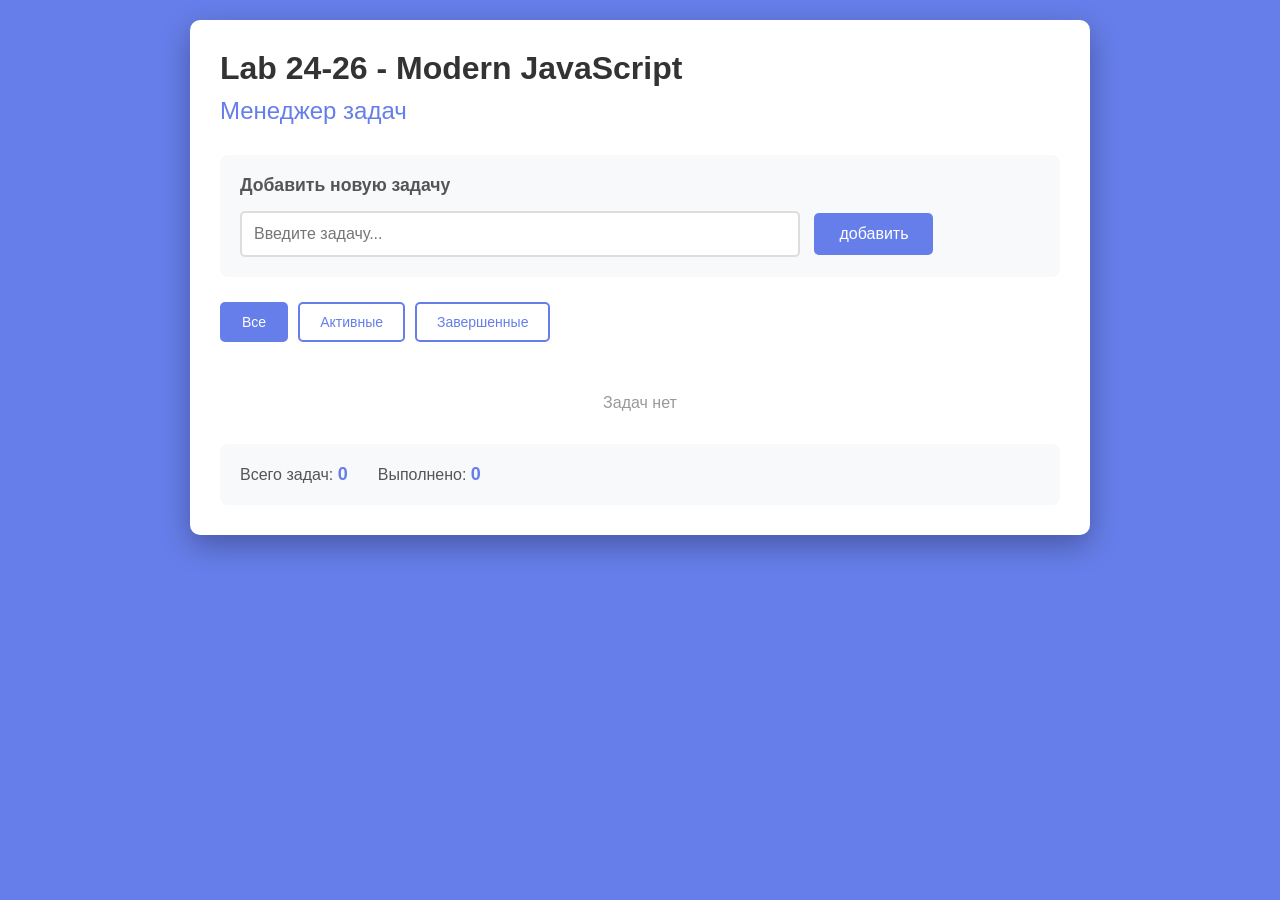
<file: index.html>
<!DOCTYPE html>
<html lang="ru-Ru">
<head>
    <meta charset="UTF-8">
    <meta name="viewport" content="width=device-width, initial-scale=1.0">
    <title>Lab24-26 - Modern JavaScript</title>
    <link rel="stylesheet" href="style.css"/>
</head>
<body>
    <div class="container">
        <h1>Lab 24-26 - Modern JavaScript</h1>
        <h2>Менеджер задач</h2>

        <div class="task-form">
            <h3>Добавить новую задачу</h3>
            <input type="text" id="taskInput" placeholder="Введите задачу..."/>
            <button id="addTask">добавить</button>
        </div>
        <div class="filters">
            <button class="filter-btn active" data-filter="all">Все</button>
            <button class="filter-btn" data-filter="active">Активные</button>
            <button class="filter-btn" data-filter="completed">Завершенные</button>
        </div>
        <div id="taskList" class="task-List"></div>
        <div class="stats">
            <p>Всего задач: <span id="totalTasks">0</span></p>
            <p>Выполнено: <span id="completedTasks">0</span></p>
        </div>
    </div>
    <script type="module" src="js/app.js"></script>
</body>
</html>
</file>
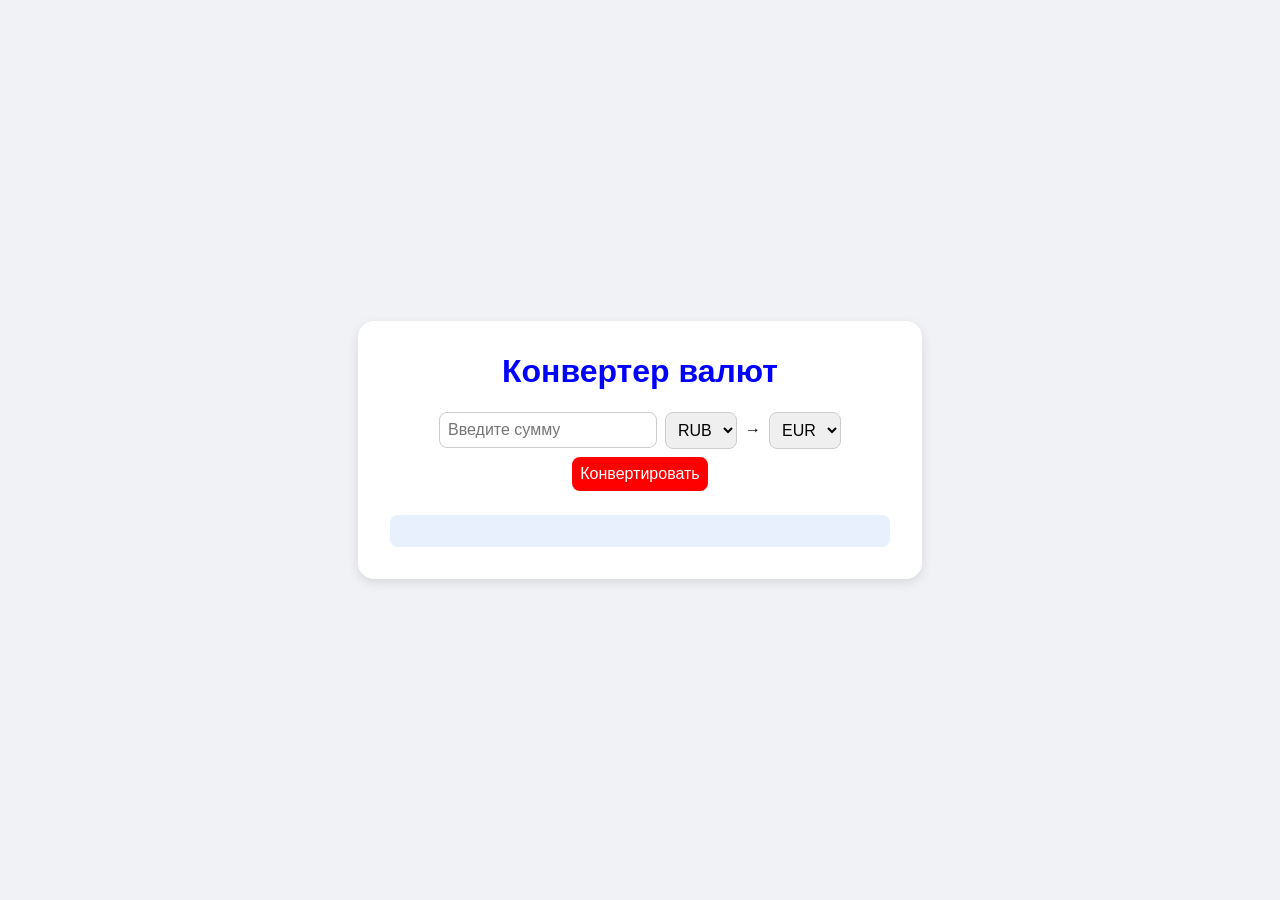
<file: samostoylka/index.html>
<!DOCTYPE html>
<html lang="ru">
<head>
    <meta charset="UTF-8">
    <meta name="viewport" content="width=device-width, initial-scale=1.0">
    <title>Конвертер валют</title>
    <link rel="stylesheet" href="style.css">
</head>
<body>
    <div class="container">
        <h1>Конвертер валют</h1>
        <div class="converter">
            <input type="number" id="amount" placeholder="Введите сумму" step="any">
            <select id="fromCurrency">
                <option value="USD">USD</option>
                <option value="EUR">EUR</option>
                <option value="RUB" selected>RUB</option>
                <option value="GBP">GBP</option>
            </select>
            <span>→</span>
            <select id="toCurrency">
                <option value="USD">USD</option>
                <option value="EUR" selected>EUR</option>
                <option value="RUB">RUB</option>
                <option value="GBP">GBP</option>
            </select>
            <button id="convertBtn">Конвертировать</button>
        </div>
        <div class="result" id="result"></div>
    </div>
    <script src="script.js"></script>
</body>
</html>
</file>
<file: style.css>
* {
    margin: 0;
    padding: 0;
    box-sizing: border-box;
}

body {
    font-family: Verdana, sans-serif;
    background: #667eea;
    min-height: 100vh;
    padding: 20px;
}

.container {
    max-width: 900px;
    margin: 0 auto;
    background: white;
    padding: 30px;
    border-radius: 10px;
    box-shadow: 0 10px 30px rgba(0, 0, 0, 0.3);
}

h1 {
    color: #333;
    margin-bottom: 10px;
}

h2 {
    color: #667eea;
    margin-bottom: 30px;
    font-weight: 400;
}

h3 {
    color: #555;
    margin-bottom: 15px;
    font-size: 1.1rem;
}

.task-form {
    margin-bottom: 25px;
    padding: 20px;
    background: #f8f9fa;
    border-radius: 8px;
}

#taskInput {
    width: 70%;
    padding: 12px;
    border: 12px;
    border: 2px solid #ddd;
    border-radius: 5px;
    font-size: 16px;
    margin-right: 10px;
}

#taskInput:focus {
    outline: none;
    border-color: #667eea;
}

#addTask {
    padding: 12px 25px;
    background: #667eea;
    color: white;
    border: none;
    border-radius: 5px;
    font-size: 16px;
    cursor: pointer;
    transition: all 0.3s;
}

#addTask:hover {
    background: #5567d3;
}

.filters {
    margin-bottom: 20px;
    display: flex;
    gap: 10px;
}

.filter-btn {
    padding: 10px 20px;
    border: 2px solid #667eea;
    background: white;
    color: #667eea;
    border-radius: 5px;
    cursor: pointer;
    transition: all 0.3s;
    font-size: 14px;
}

.filter-btn:hover {
    background: #f0f0f0;
}

.filter-btn.active {
    background: #667eea;
    color: white;
}

.task-list {
    margin-bottom: 25px;
    min-height: 200px;
}

.task-item {
    display: flex;
    justify-content: space-between;
    align-items: center;
    padding: 15px;
    margin-bottom: 10px;
    background: #f8f9fa;
    border-radius: 5px;
    border-left: 4px solid #667eea;
    transition: all 0.3s;
}

.task-item:hover {
    background: #e9ecef;
    transform: translateX(5px);
}

.task-item.completed {
    opacity: 0.6;
    border-left-color: #28a745;
}

.task-content {
    display: flex;
    align-items: center;
    gap: 12px;
    flex: 1;
}

.task-checkbox {
    width: 20px;
    height: 20px;
    cursor: pointer;
}

.tasl-text {
    font-size: 16px;
    color: #333;
}

.task-item.comleted .task-text {
    text-decoration: line-through;
    color: #999
}

.task-delete {
    padding: 8px 15px;
    background: #dc3545;
    color: white;
    border: none;
    border-radius: 5px;
    cursor: pointer;
    transition: all 0.3s;
}

.task-delete:hover {
    background: #c82333;
}

.stats {
    padding: 20px;
    background: #f8f9fa;
    border-radius: 8px;
    display: flex;
    gap: 30px;
}

.stats p {
    font-size: 16px;
    color: #555;
}

.stats span {
    font-weight: bold;
    color: #667eea;
    font-size: 18px;
}
</file>
<file: samostoylka/style.css>
body {
    font-family: Arial, sans-serif;
    background: #f0f2f5;
    display: flex;
    justify-content: center;
    align-items: center;
    min-height: 100vh;
    margin: 0;
}
.container {
    background: white;
    padding: 2rem;
    border-radius: 1rem;
    box-shadow: 0 4px 12px rgba(0,0,0,0.1);
    text-align: center;
    max-width: 500px;
    width: 90%;
}
h1 {
    margin-top: 0;
    color: blue;
}
.converter {
    display: flex;
    flex-wrap: wrap;
    gap: 0.5rem;
    justify-content: center;
    align-items: center;
    margin-bottom: 1.5rem;
}
input, select, button {
    padding: 0.5rem;
    font-size: 1rem;
    border: 1px solid #ccc;
    border-radius: 0.5rem;
}
button {
    background: red;
    color: white;
    border: none;
    cursor: pointer;
    transition: background 0.2s;
}
button:hover {
    background: greenyellow;
}
.result {
    font-size: 1.5rem;
    font-weight: bold;
    color: #2c3e50;
    background: #e8f0fe;
    padding: 1rem;
    border-radius: 0.5rem;
}
</file>
